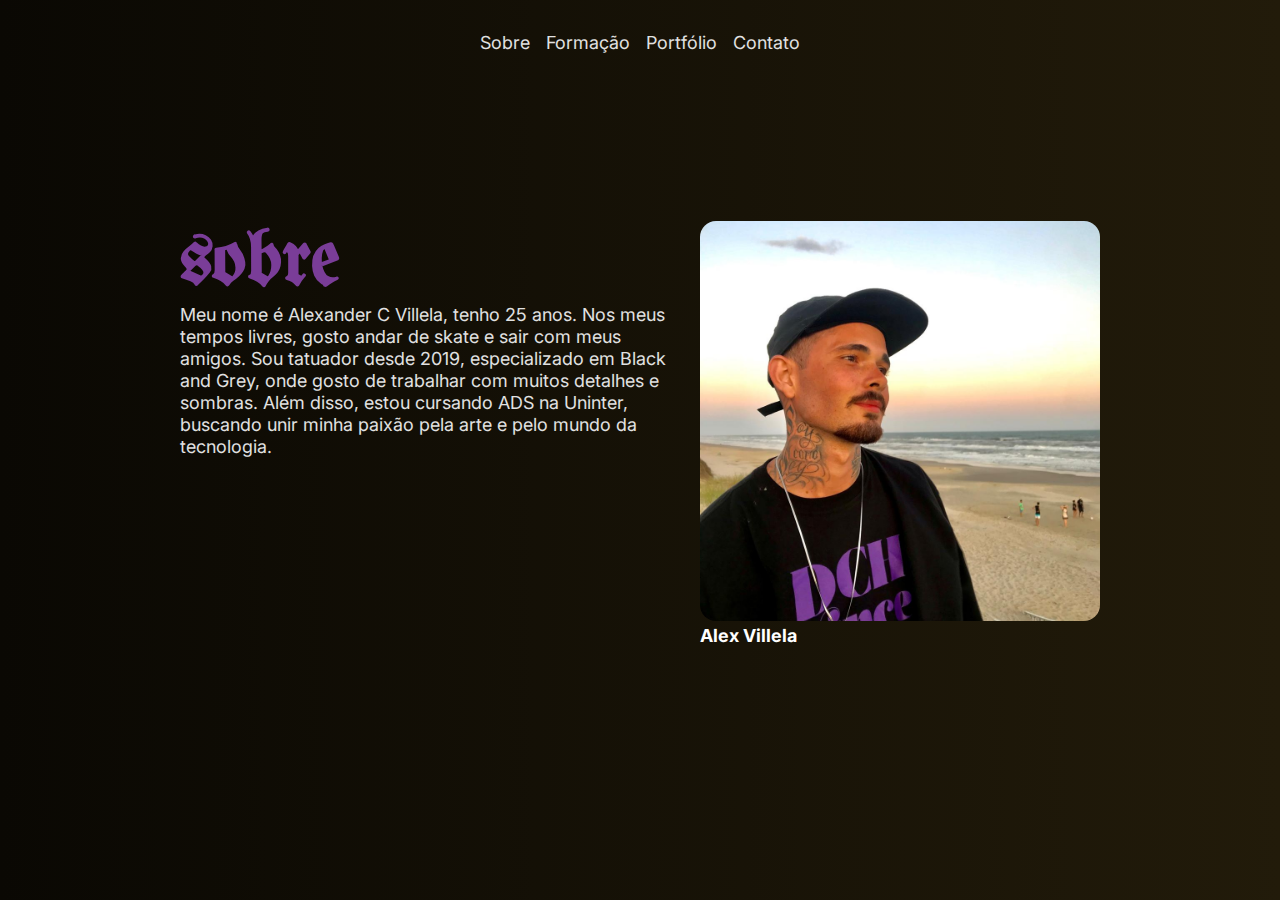
<file: index.html>
<!DOCTYPE html>
<html lang="pt-br">

<head>
  <meta charset="UTF-8" />
  <meta name="viewport" content="width=device-width, initial-scale=1.0" />
  <title>Portfólio - Sobre</title>

  <!-- Fonts -->
  <link rel="preconnect" href="https://fonts.googleapis.com" />
  <link rel="preconnect" href="https://fonts.gstatic.com" crossorigin />
  <link
    href="https://fonts.googleapis.com/css2?family=Inter:ital,opsz,wght@0,14..32,100..900;1,14..32,100..900&family=UnifrakturMaguntia&display=swap"
    rel="stylesheet" />

  <!-- Css -->
  <link rel="stylesheet" href="style.css" />
</head>

<body>
  <!-- Cabeçalho -->
  <header>
    <!-- Menu de Navegação -->
    <nav class="nav">
      <ul class="menu">
        <li class="nav-item"><a href="index.html">Sobre</a></li>
        <li class="nav-item">
          <a href="formacao.html">Formação</a>
        </li>
        <li class="nav-item"><a href="portfolio.html">Portfólio</a></li>
        <li class="nav-item"><a href="contato.html">Contato</a></li>
      </ul>
    </nav>
  </header>

  <!-- Conteúdo Principal -->
  <main>
    <section class="conteiner-conteudo">
      <div class="tamanho-maximo">
        <h2 class="title">sobre</h2>
        <p class="text">
          Meu nome é Alexander C Villela, tenho 25 anos. Nos meus tempos livres, gosto 
          andar de skate e sair com meus amigos. Sou tatuador desde 2019, especializado em Black and Grey, onde gosto de trabalhar
          com muitos detalhes e sombras. Além disso, estou cursando ADS na Uninter, buscando unir minha paixão pela arte
          e pelo mundo da tecnologia.
        </p>
      </div>

      <div class="tamanho-maximo">
        <img class="imagem-perfil" src="images/perfil.jpg" alt="Logo" />
        <h1><small>Alex Villela</small></h1>
      </div>
    </section>
  </main>

  <!-- Rodapé -->
  <footer></footer>
</body>

</html>
</file>
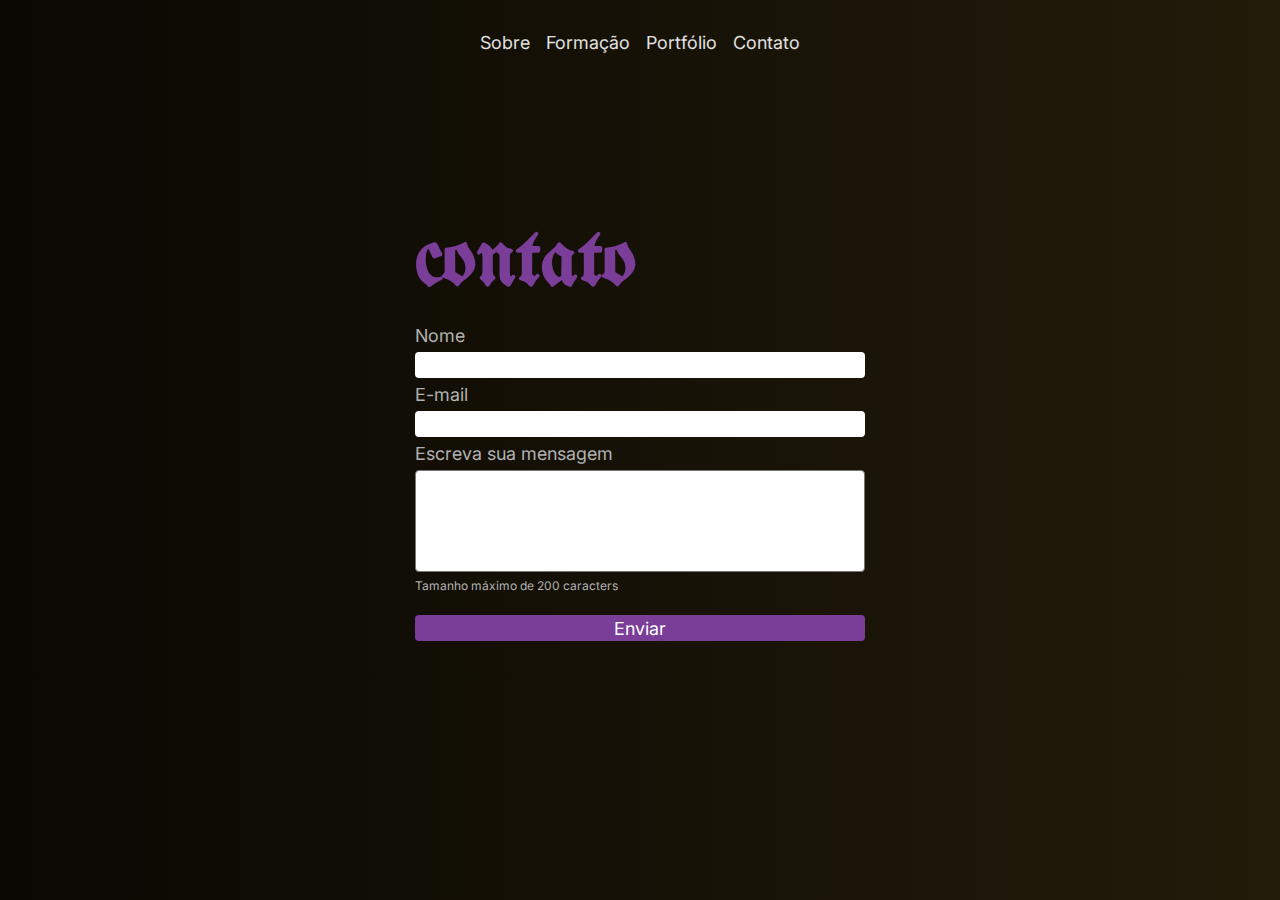
<file: contato.html>
<!DOCTYPE html>
<html lang="pt-br">
  <head>
    <meta charset="UTF-8" />
    <meta name="viewport" content="width=device-width, initial-scale=1.0" />
    <title>Portfólio - Formação</title>

    <!-- Fonts -->
    <link rel="preconnect" href="https://fonts.googleapis.com" />
    <link rel="preconnect" href="https://fonts.gstatic.com" crossorigin />
    <link
      href="https://fonts.googleapis.com/css2?family=Inter:ital,opsz,wght@0,14..32,100..900;1,14..32,100..900&family=UnifrakturMaguntia&display=swap"
      rel="stylesheet"
    />

    <!-- Css -->
    <link rel="stylesheet" href="style.css" />
  </head>
  <body>
    <!-- Cabeçalho -->
    <header>
      <!-- Menu de Navegação -->
      <nav class="nav">
        <ul class="menu">
          <li class="nav-item"><a href="index.html">Sobre</a></li>
          <li class="nav-item">
            <a href="formacao.html">Formação</a>
          </li>
          <li class="nav-item"><a href="portfolio.html">Portfólio</a></li>
          <li class="nav-item"><a href="contato.html">Contato</a></li>
        </ul>
      </nav>
    </header>

    <!-- Conteúdo Principal -->
    <main>
      <section class="conteiner-conteudo">
        <div>
          <h2 class="title">contato</h2>
          <br />
          <form class="formulario">
            <label for="nome">Nome</label>
            <input type="text" id="nome" required />

            <label for="email">E-mail</label>
            <input type="email" id="email" required />

            <label for="mensagem">Escreva sua mensagem</label>
            <textarea
              name="mensagem"
              id="mensagem"
              maxlength="200"
              required
            ></textarea>
            <small class="small">Tamanho máximo de 200 caracters</small>

            <button class="botao" type="submit">Enviar</button>
          </form>
        </div>
      </section>
    </main>

    <!-- Rodapé -->
    <footer></footer>
  </body>
</html>
</file>
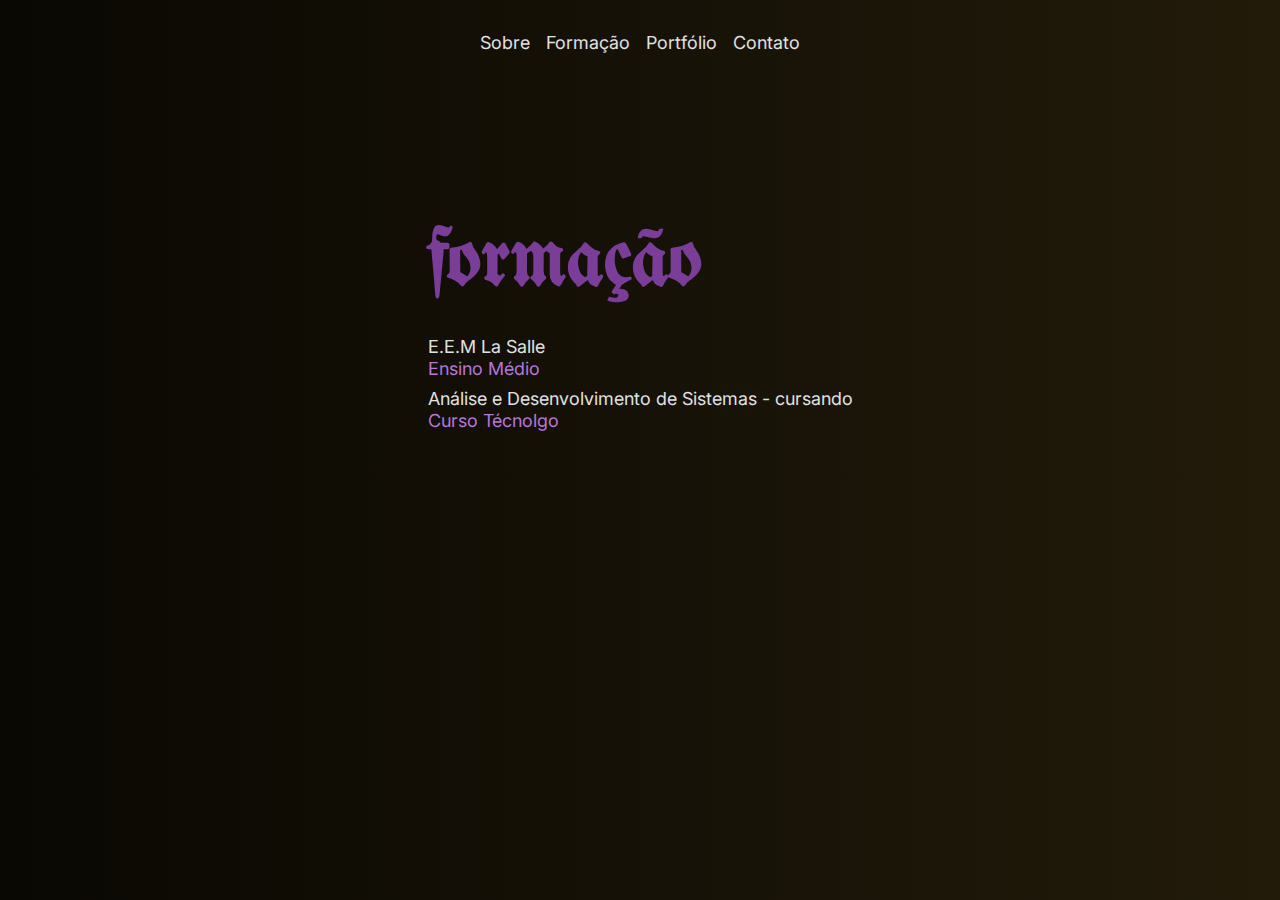
<file: formacao.html>
<!DOCTYPE html>
<html lang="pt-br">
  <head>
    <meta charset="UTF-8" />
    <meta name="viewport" content="width=device-width, initial-scale=1.0" />
    <title>Portfólio - Formação</title>

    <!-- Fonts -->
    <link rel="preconnect" href="https://fonts.googleapis.com" />
    <link rel="preconnect" href="https://fonts.gstatic.com" crossorigin />
    <link
      href="https://fonts.googleapis.com/css2?family=Inter:ital,opsz,wght@0,14..32,100..900;1,14..32,100..900&family=UnifrakturMaguntia&display=swap"
      rel="stylesheet"
    />

    <!-- Css -->
    <link rel="stylesheet" href="style.css" />
  </head>
  <body>
    <!-- Cabeçalho -->
    <header>
      <!-- Menu de Navegação -->
      <nav class="nav">
        <ul class="menu">
          <li class="nav-item"><a href="index.html">Sobre</a></li>
          <li class="nav-item">
            <a href="formacao.html">Formação</a>
          </li>
          <li class="nav-item"><a href="portfolio.html">Portfólio</a></li>
          <li class="nav-item"><a href="contato.html">Contato</a></li>
        </ul>
      </nav>
    </header>

    <!-- Conteúdo Principal -->
    <main>
      <section class="conteiner-conteudo">
        <div class="formacao tamanho-maximo">
          <h2 class="title">formação</h2>
          <p class="text">
             E.E.M La Salle <br />
            <span>Ensino Médio</span>
          </p>
          <p class="text">
            Análise e Desenvolvimento de Sistemas - cursando <br />
            <span>Curso Técnolgo</span>
          </p>
        </div>
      </section>
    </main>

    <!-- Rodapé -->
    <footer></footer>
  </body>
</html>
</file>
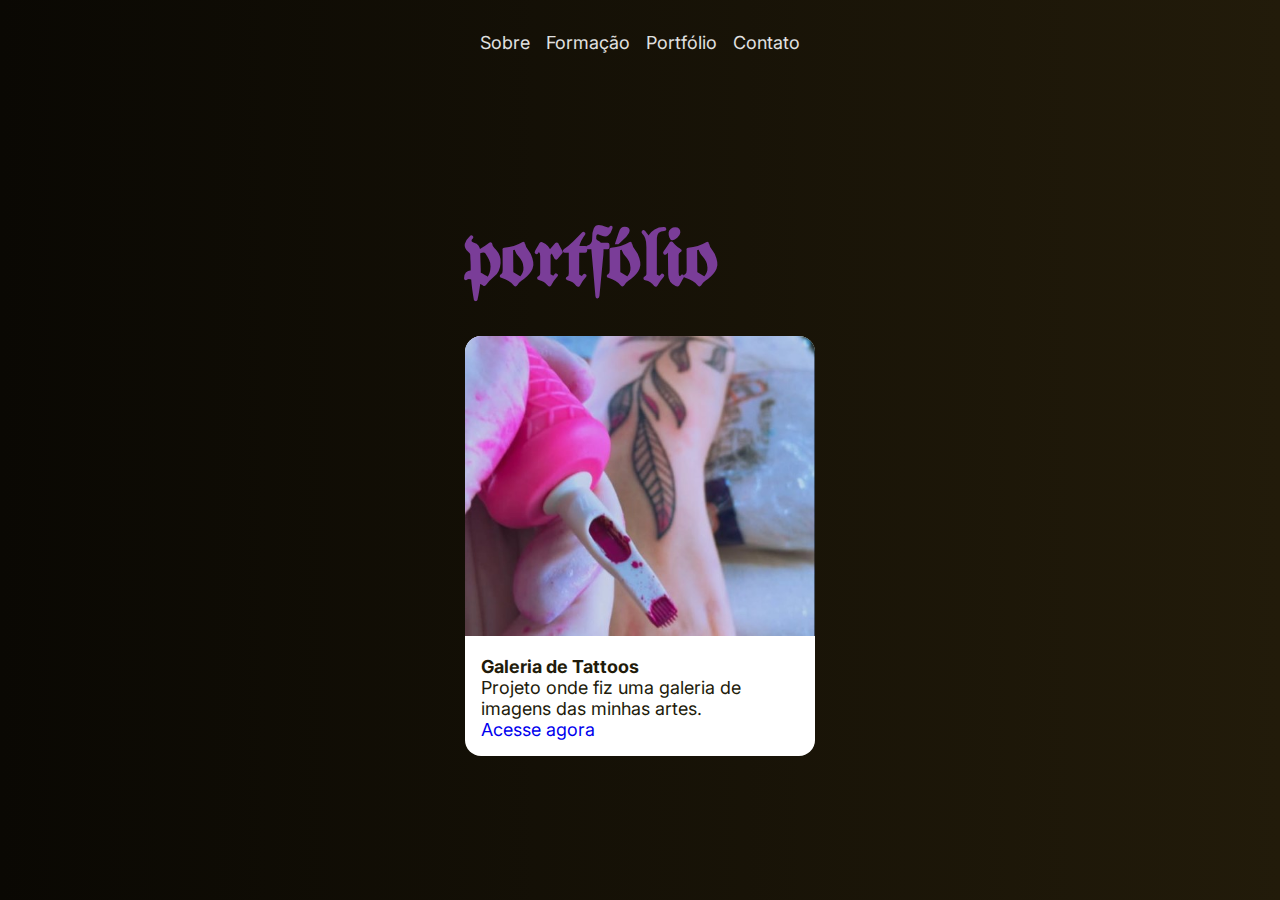
<file: portfolio.html>
<!DOCTYPE html>
<html lang="pt-br">
  <head>
    <meta charset="UTF-8" />
    <meta name="viewport" content="width=device-width, initial-scale=1.0" />
    <title>Portfólio - Projetos</title>

    <!-- Fonts -->
    <link rel="preconnect" href="https://fonts.googleapis.com" />
    <link rel="preconnect" href="https://fonts.gstatic.com" crossorigin />
    <link
      href="https://fonts.googleapis.com/css2?family=Inter:ital,opsz,wght@0,14..32,100..900;1,14..32,100..900&family=UnifrakturMaguntia&display=swap"
      rel="stylesheet"
    />

    <!-- Css -->
    <link rel="stylesheet" href="style.css" />
  </head>
  <body>
    <!-- Cabeçalho -->
    <header>
      <!-- Menu de Navegação -->
      <nav class="nav">
        <ul class="menu">
          <li class="nav-item"><a href="index.html">Sobre</a></li>
          <li class="nav-item">
            <a href="formacao.html">Formação</a>
          </li>
          <li class="nav-item"><a href="portfolio.html">Portfólio</a></li>
          <li class="nav-item"><a href="contato.html">Contato</a></li>
        </ul>
      </nav>
    </header>

    <!-- Conteúdo Principal -->
    <main>
      <section class="conteiner-conteudo">
        <div class="portifolio tamanho-maximo">
          <h2 class="title">portfólio</h2>
          <!-- Conteiner Cards -->
          <div class="conteiner-card">
            <!-- card -->
            <div class="card">
              <img
                class="imagem-card"
                src="images/tatto.jpg"
                alt="imagem do projeto"
              />
              <div class="descricao-card">
                <h3>Galeria de Tattoos</h3>
                <p>
                  Projeto onde fiz uma galeria de imagens das minhas artes.
                </p>
                <a href="https://projeto-galeria-de-tattoos.vercel.app/">Acesse agora</a>
              </div>
            </div>
          </div>
        </div>
      </section>
    </main>

    <!-- Rodapé -->
    <footer></footer>
  </body>
</html>
</file>
<file: style.css>
/* Global */
* {
  /* Remove as margins padrões do navegador */
  margin: 0;
  padding: 0;
  /* Define uma fonte global */
  font-family: "Inter", sans-serif;

  /* Remove o "ponto" do lado dos itens de todas as listas e remove o underline dos links */
  list-style-type: none;
  text-decoration: none;
  font-size: 18px;
}

body {
  max-width: 992px;
  width: 100%;
  margin: auto;

  background-image: linear-gradient(to right, #0a0803, #221b0a);
  color: #fff;
}

.conteiner-conteudo {
  display: flex;
  justify-content: center;
  gap: 16px;
  margin-top: 100px;
  padding: 2rem;
}

.small {
  font-size: 12px;
}

/* Textos */
.title {
  font-family: "UnifrakturMaguntia", cursive;
  font-size: 80px;
  color: #7a3d98;
}

.text {
  color: #e1e1e1;
  line-height: 22px;
  margin-bottom: 8px;
}

.text span {
  color: #b875da;
}

/* Header */
.nav {
  display: flex;
  align-items: center;
  justify-content: center;
  padding: 32px 0;
}

.nav-item a {
  color: #e1e1e1;
  transition: all 0.5s;
}

.nav-item a:hover {
  color: #7a3d98;
}

.menu {
  display: flex;
  gap: 16px;
}

/* Sobre Mim */
.tamanho-maximo {
  max-height: 600px;
  height: 100%;
}

.imagem-perfil {
  width: 400px;
  height: 400px;
  object-fit: cover;
  object-position: center;
  border-radius: 16px;
}

/* Formulário */
.formulario {
  display: flex;
  flex-direction: column;
  gap: 6px;
  color: #b2b2b2;
  width: 450px;
}

.formulario input {
  border-radius: 4px;
  height: 26px;
  border: none;
}

#mensagem {
  resize: none;
  height: 100px;
  border-radius: 4px;
}

.botao {
  border: 0;
  height: 26px;
  color: #fff;
  background-color: #7a3d98;
  border-radius: 4px;
  margin-top: 16px;
  cursor: pointer;
}

/* formacao */
.formacao .title {
  margin-bottom: 32px;
}

/* Card */
.portifolio .title {
  margin-bottom: 32px;
}

.conteiner-card {
  display: flex;
  gap: 16px;
}

.descricao-card {
  padding: 16px;
}

.card {
  background-color: #fff;
  color: #221b0a;
  width: 350px;
  border-radius: 16px;
  overflow: hidden;
}

.imagem-card {
  width: 100%;
  height: 300px;
  object-fit: cover;
}
</file>
